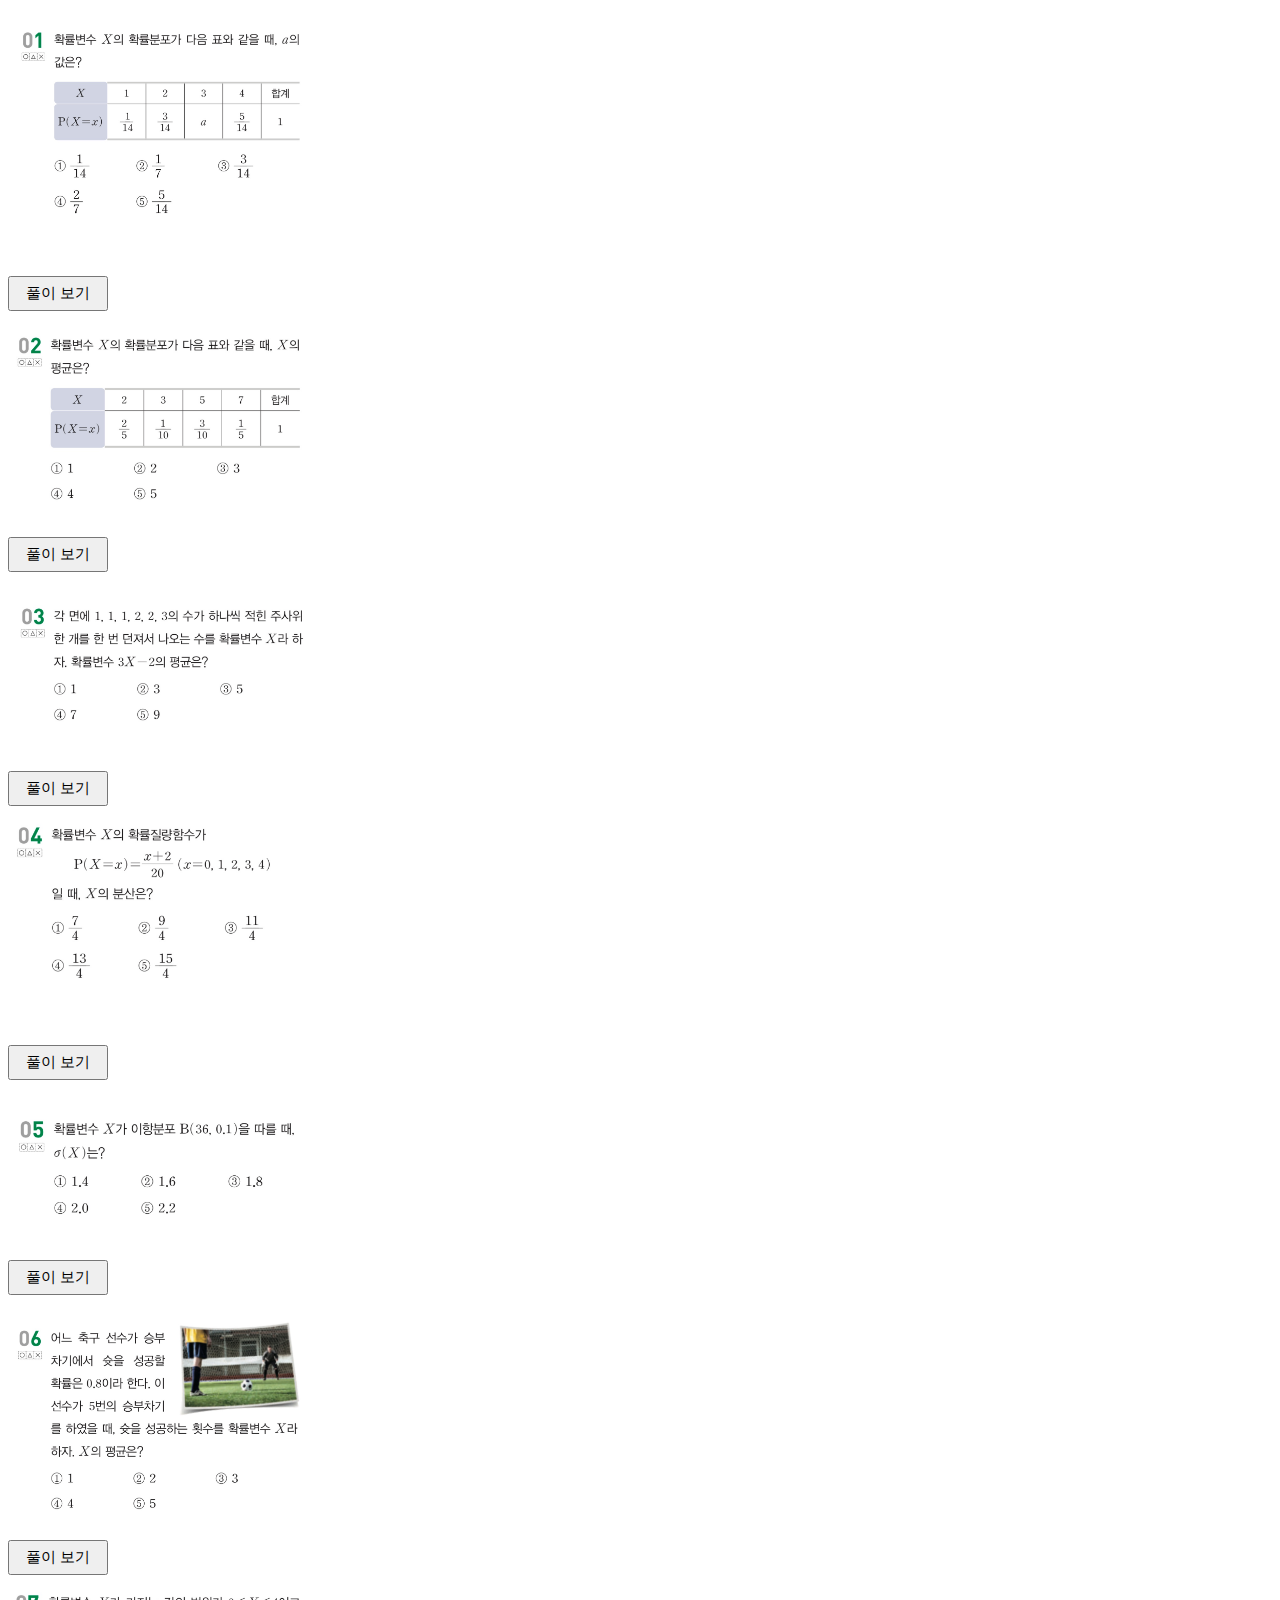
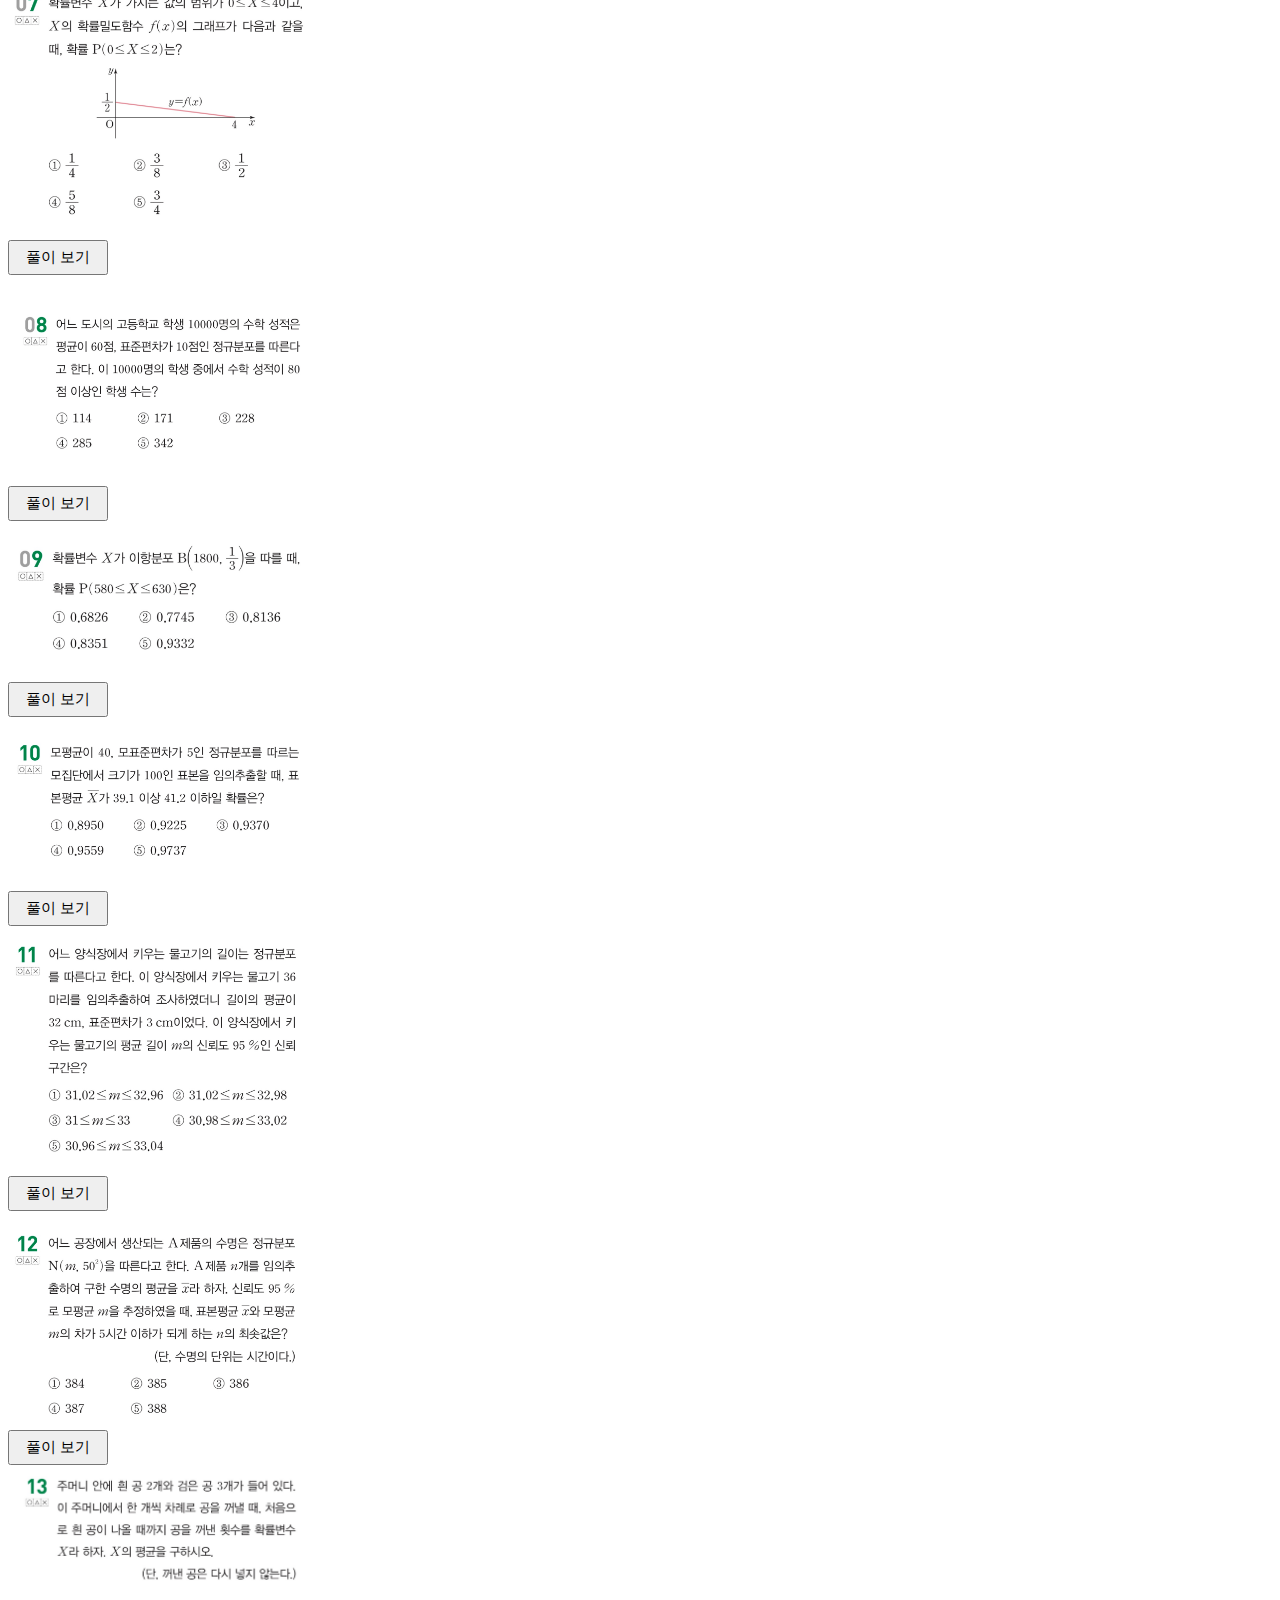
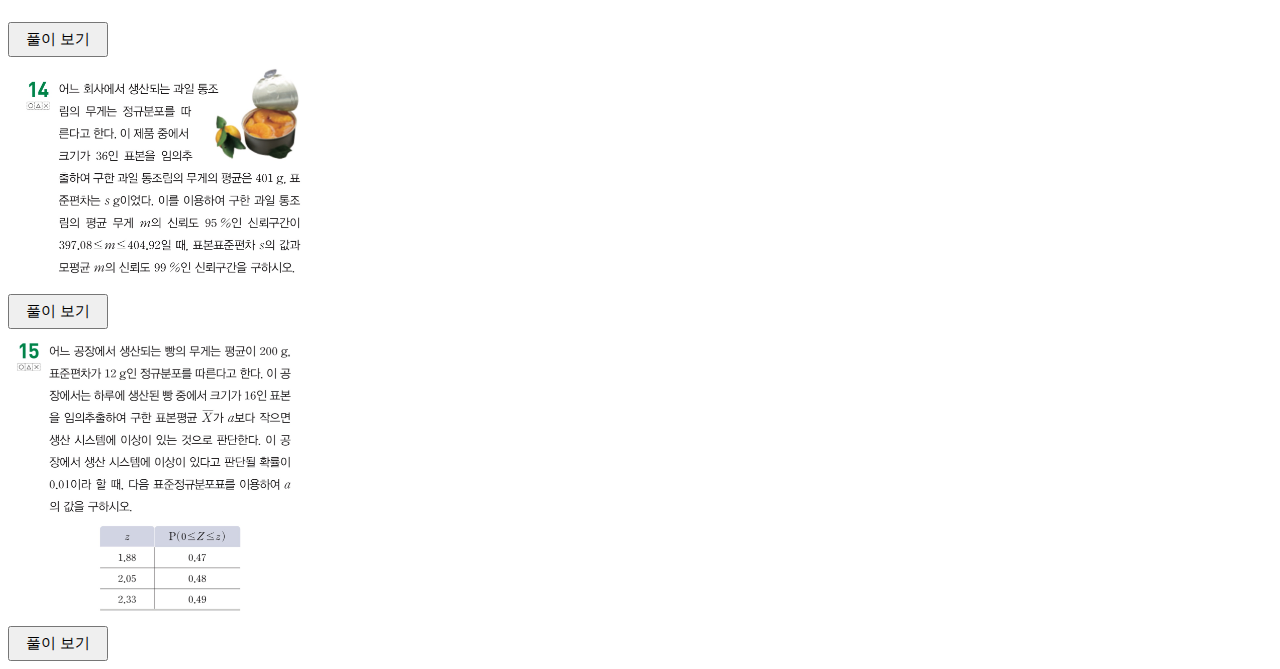
<file: index.html>
<!doctype html>
<html lang="en">

<head>

    <meta charset="UTF-8">
    <meta name="vewport" content="width=device-width, initial-scale=1.0">
    <title>확통 수행평가 문제 정리</title>
    <link rel="stylesheet" href="index.css">

</head>


<body>

    <div>

        <div>
            <img id="problem1" src="problem1.jpg" width="300px">

            <img id="answer1" src="answer1.jpg" width="300px">
        </div>
        
        <button id="button1" style="width: 100px; height: 35px; font-size: 15px;">풀이 보기</button>

    </div>

    <div>

        <div>
            <img id="problem2" src="problem2.jpg" width="300px">

            <img id="answer2" src="answer2.jpg" width="300px">
        </div>
        
        <button id="button2" style="width: 100px; height: 35px; font-size: 15px;">풀이 보기</button>

    </div>

    <div>

        <div>
            <img id="problem3" src="problem3.jpg" width="300px">

            <img id="answer3" src="answer3.jpg" width="300px">
        </div>
        
        <button id="button3" style="width: 100px; height: 35px; font-size: 15px;">풀이 보기</button>

    </div>

    <div>

        <div>
            <img id="problem4" src="problem4.jpg" width="300px">

            <img id="answer4" src="answer4.jpg" width="300px">
        </div>
        
        <button id="button4" style="width: 100px; height: 35px; font-size: 15px;">풀이 보기</button>

    </div>

    <div>

        <div>
            <img id="problem5" src="problem5.jpg" width="300px">

            <img id="answer5" src="answer5.jpg" width="300px">
        </div>
        
        <button id="button5" style="width: 100px; height: 35px; font-size: 15px;">풀이 보기</button>

    </div>

    <div>

        <div>
            <img id="problem6" src="problem6.jpg" width="300px">

            <img id="answer6" src="answer6.jpg" width="300px">
        </div>
        
        <button id="button6" style="width: 100px; height: 35px; font-size: 15px;">풀이 보기</button>

    </div>

    <div>

        <div>
            <img id="problem7" src="problem7.jpg" width="300px">

            <img id="answer7" src="answer7.jpg" width="300px">
        </div>
        
        <button id="button7" style="width: 100px; height: 35px; font-size: 15px;">풀이 보기</button>

    </div>

    <div>

        <div>
            <img id="problem8" src="problem8.jpg" width="300px">

            <img id="answer8" src="answer8.jpg" width="300px">
        </div>
        
        <button id="button8" style="width: 100px; height: 35px; font-size: 15px;">풀이 보기</button>

    </div>

    <div>

        <div>
            <img id="problem9" src="problem9.jpg" width="300px">

            <img id="answer9" src="answer9.jpg" width="300px">
        </div>
        
        <button id="button9" style="width: 100px; height: 35px; font-size: 15px;">풀이 보기</button>

    </div>

    <div>

        <div>
            <img id="problem10" src="problem10.jpg" width="300px">

            <img id="answer10" src="answer10.jpg" width="300px">
        </div>
        
        <button id="button10" style="width: 100px; height: 35px; font-size: 15px;">풀이 보기</button>

    </div>

    <div>

        <div>
            <img id="problem11" src="problem11.jpg" width="300px">

            <img id="answer11" src="answer11.jpg" width="300px">
        </div>
        
        <button id="button11" style="width: 100px; height: 35px; font-size: 15px;">풀이 보기</button>

    </div>

    <div>

        <div>
            <img id="problem12" src="problem12.jpg" width="300px">

            <img id="answer12" src="answer12.jpg" width="300px">
        </div>
        
        <button id="button12" style="width: 100px; height: 35px; font-size: 15px;">풀이 보기</button>

    </div>

    <div>

        <div>
            <img id="problem13" src="problem13.jpg" width="300px">

            <img id="answer13" src="answer13.jpg" width="300px">
        </div>
        
        <button id="button13" style="width: 100px; height: 35px; font-size: 15px;">풀이 보기</button>

    </div>

    <div>

        <div>
            <img id="problem14" src="problem14.jpg" width="300px">

            <img id="answer14" src="answer14.jpg" width="300px">
        </div>
        
        <button id="button14" style="width: 100px; height: 35px; font-size: 15px;">풀이 보기</button>

    </div>

    <div>

        <div>
            <img id="problem15" src="problem15.jpg" width="300px">

            <img id="answer15" src="answer15.jpg" width="300px">
        </div>
        
        <button id="button15" style="width: 100px; height: 35px; font-size: 15px;">풀이 보기</button>

    </div>


    <script src="index.js"></script>
    
</body>

</html>
</file>
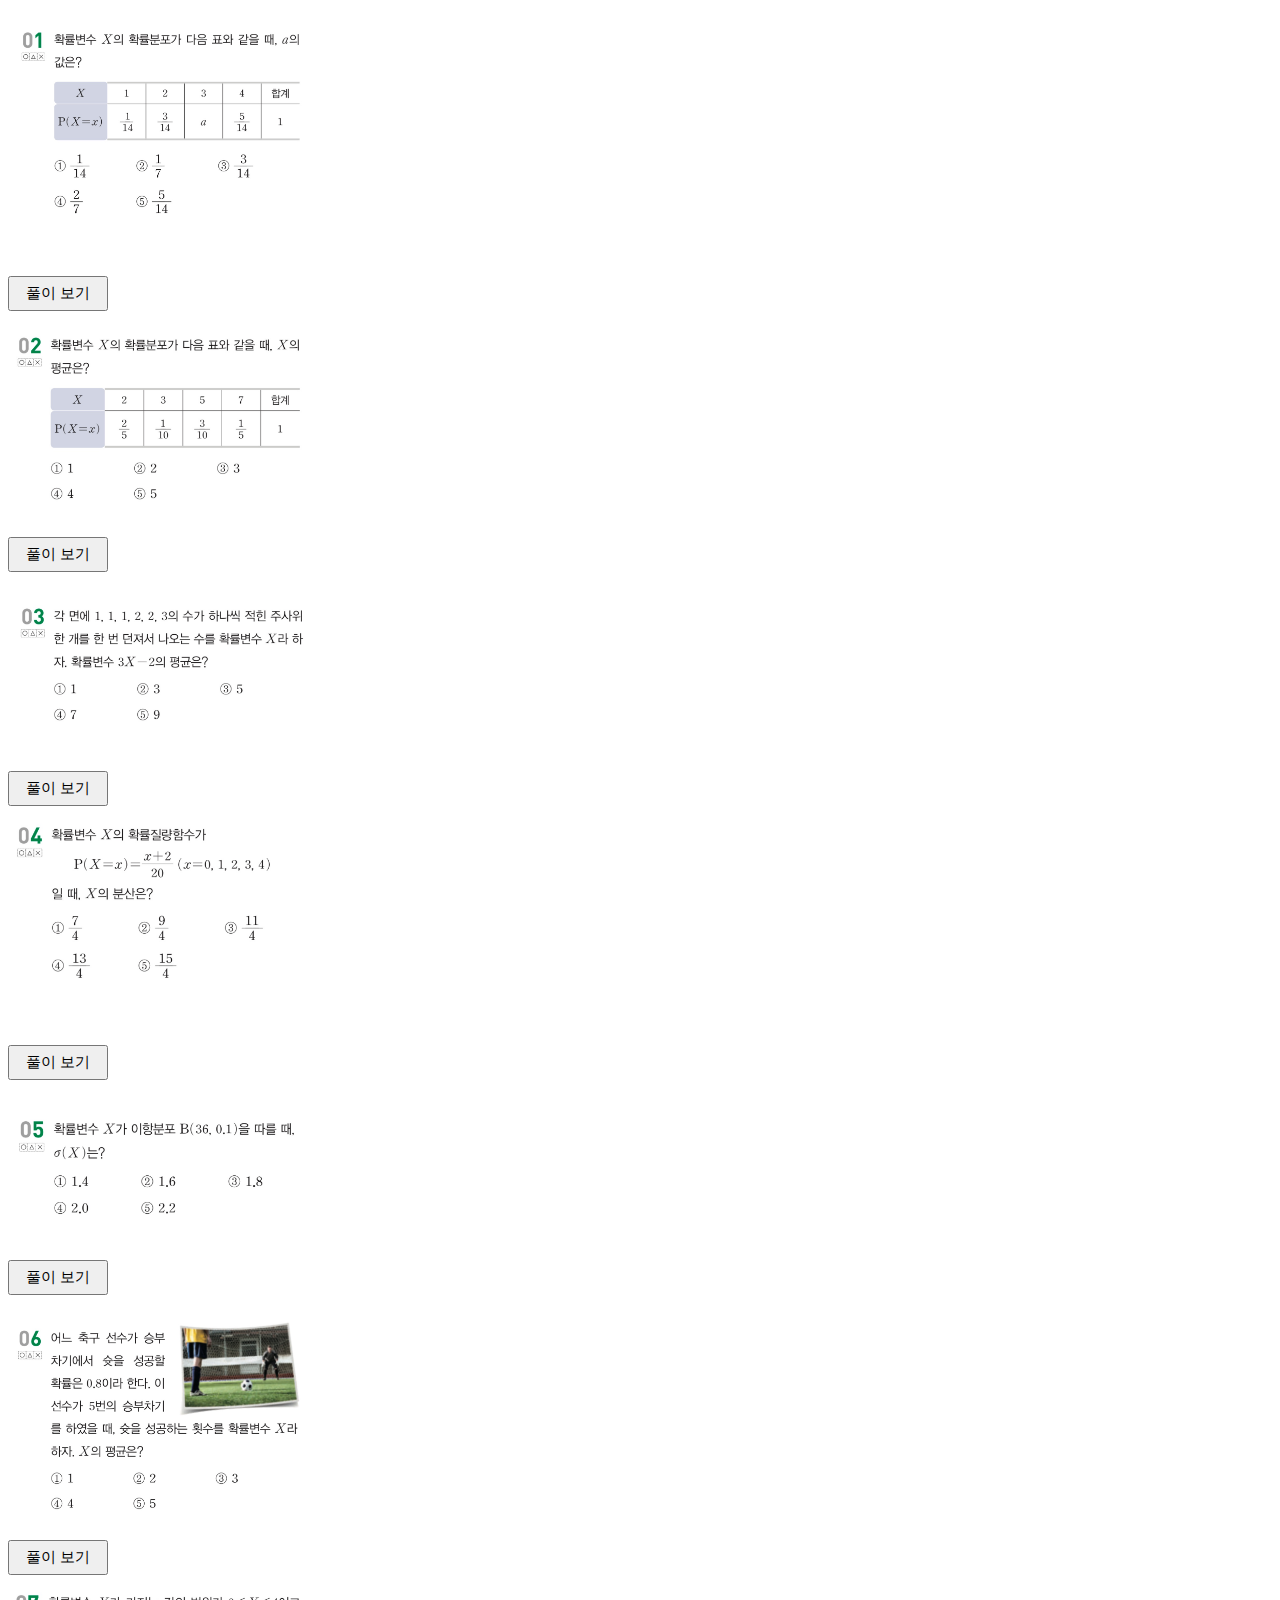
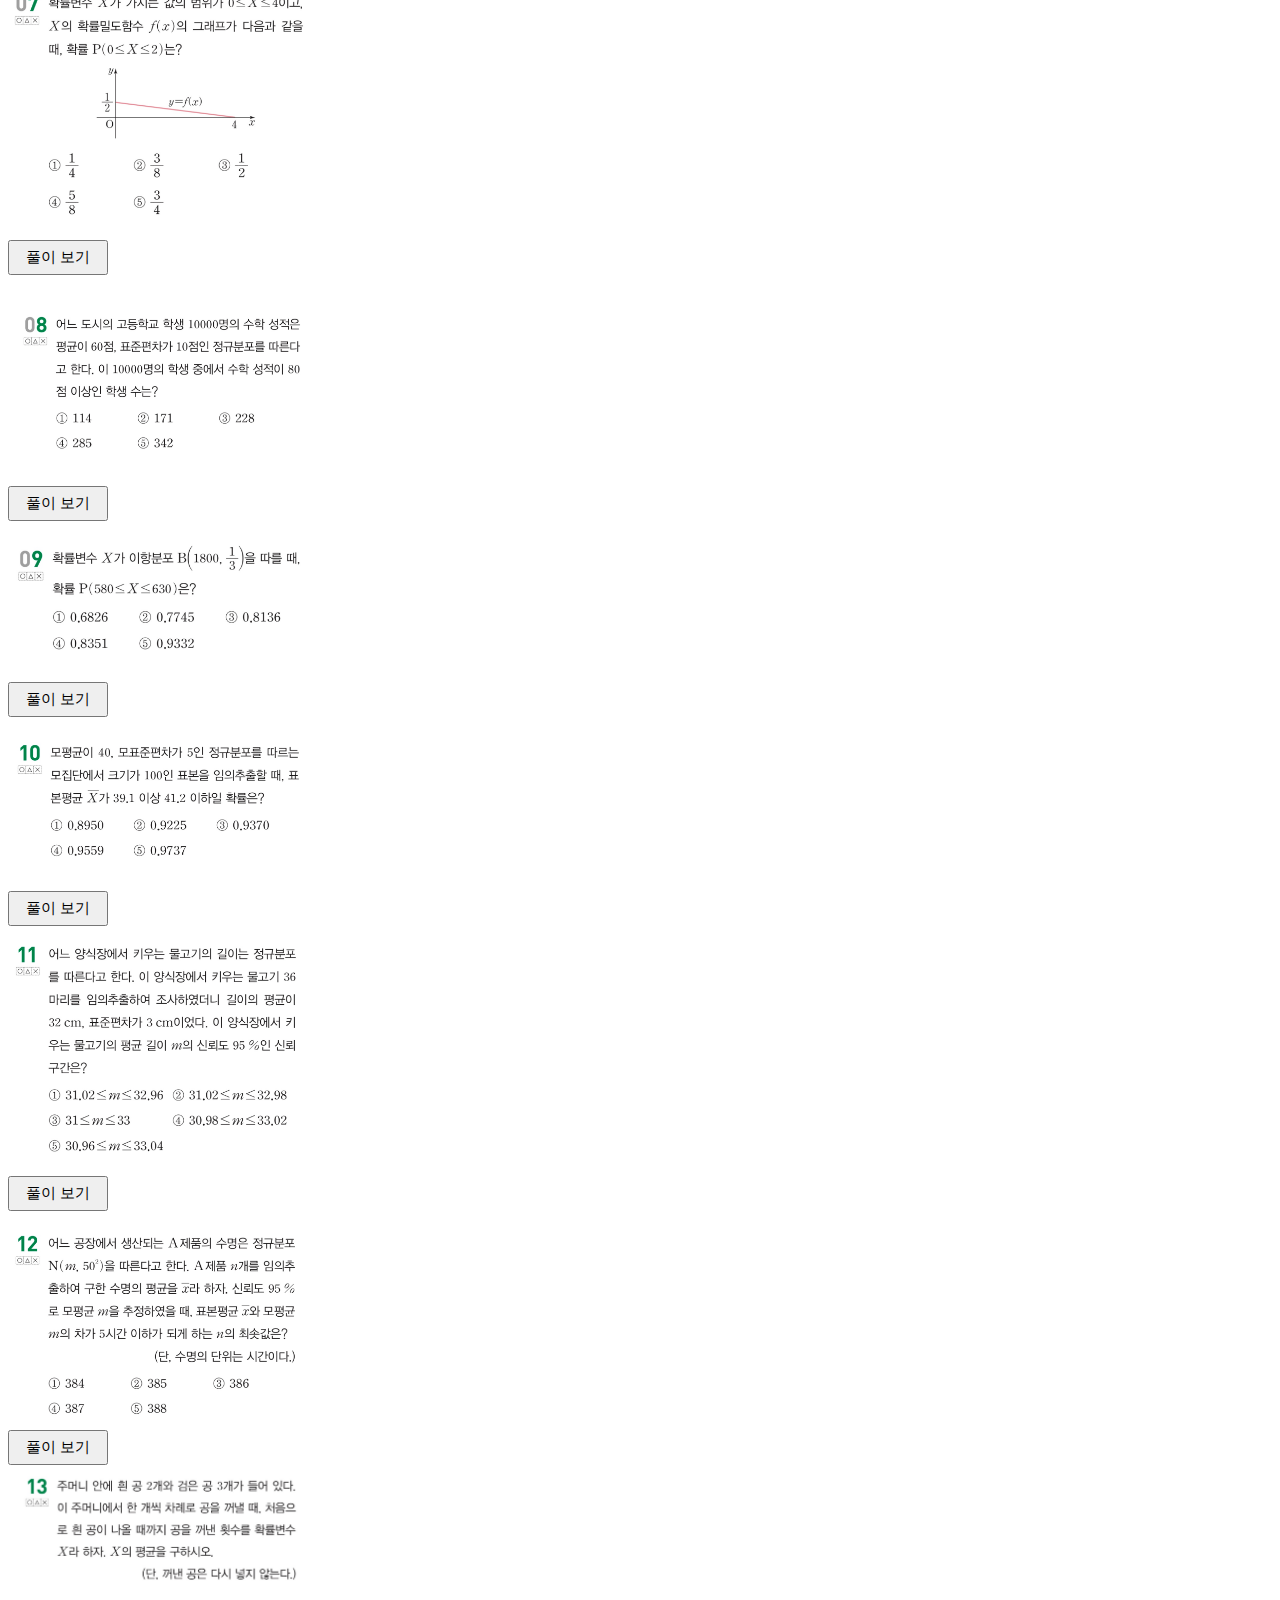
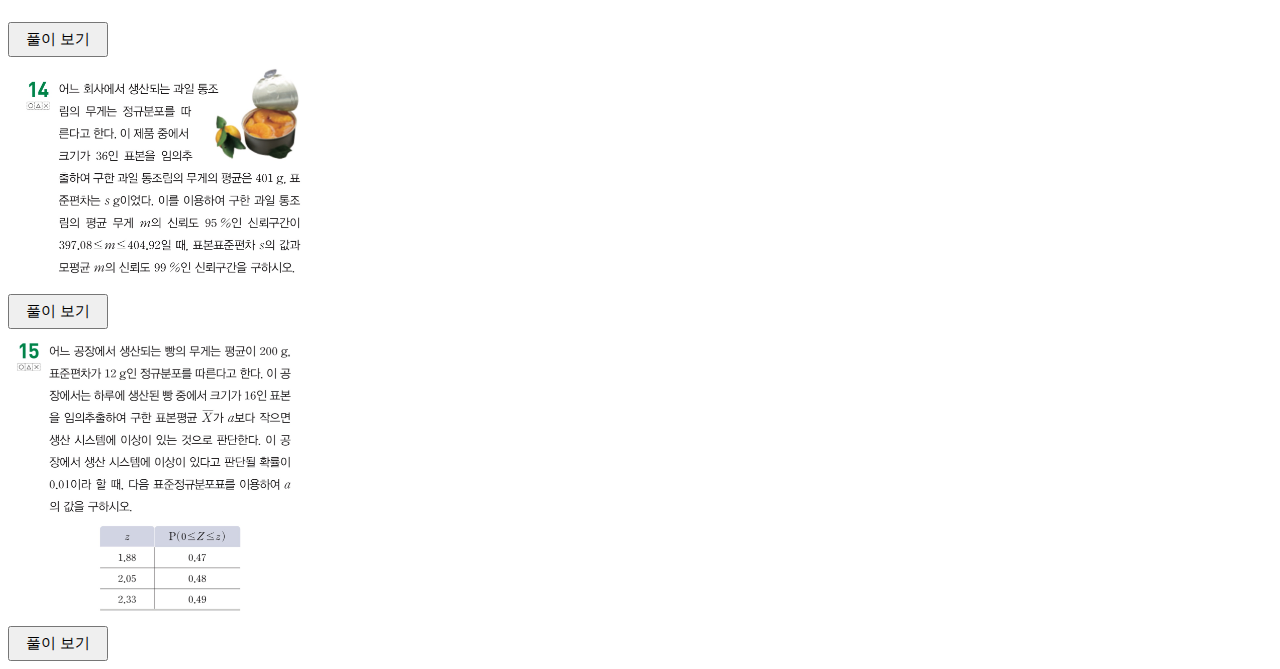
<file: math_html.html>
<!doctype html>
<html lang="en">

<head>

    <meta charset="UTF-8">
    <meta name="vewport" content="width=device-width, initial-scale=1.0">
    <title>확통 수행평가 문제 정리</title>
    <link rel="stylesheet" href="math_css.css">

</head>


<body>

    <div>

        <div>
            <img id="problem1" src="problem1.jpg" width="300px">

            <img id="answer1" src="answer1.jpg" width="300px">
        </div>
        
        <button id="button1" style="width: 100px; height: 35px; font-size: 15px;">풀이 보기</button>

    </div>

    <div>

        <div>
            <img id="problem2" src="problem2.jpg" width="300px">

            <img id="answer2" src="answer2.jpg" width="300px">
        </div>
        
        <button id="button2" style="width: 100px; height: 35px; font-size: 15px;">풀이 보기</button>

    </div>

    <div>

        <div>
            <img id="problem3" src="problem3.jpg" width="300px">

            <img id="answer3" src="answer3.jpg" width="300px">
        </div>
        
        <button id="button3" style="width: 100px; height: 35px; font-size: 15px;">풀이 보기</button>

    </div>

    <div>

        <div>
            <img id="problem4" src="problem4.jpg" width="300px">

            <img id="answer4" src="answer4.jpg" width="300px">
        </div>
        
        <button id="button4" style="width: 100px; height: 35px; font-size: 15px;">풀이 보기</button>

    </div>

    <div>

        <div>
            <img id="problem5" src="problem5.jpg" width="300px">

            <img id="answer5" src="answer5.jpg" width="300px">
        </div>
        
        <button id="button5" style="width: 100px; height: 35px; font-size: 15px;">풀이 보기</button>

    </div>

    <div>

        <div>
            <img id="problem6" src="problem6.jpg" width="300px">

            <img id="answer6" src="answer6.jpg" width="300px">
        </div>
        
        <button id="button6" style="width: 100px; height: 35px; font-size: 15px;">풀이 보기</button>

    </div>

    <div>

        <div>
            <img id="problem7" src="problem7.jpg" width="300px">

            <img id="answer7" src="answer7.jpg" width="300px">
        </div>
        
        <button id="button7" style="width: 100px; height: 35px; font-size: 15px;">풀이 보기</button>

    </div>

    <div>

        <div>
            <img id="problem8" src="problem8.jpg" width="300px">

            <img id="answer8" src="answer8.jpg" width="300px">
        </div>
        
        <button id="button8" style="width: 100px; height: 35px; font-size: 15px;">풀이 보기</button>

    </div>

    <div>

        <div>
            <img id="problem9" src="problem9.jpg" width="300px">

            <img id="answer9" src="answer9.jpg" width="300px">
        </div>
        
        <button id="button9" style="width: 100px; height: 35px; font-size: 15px;">풀이 보기</button>

    </div>

    <div>

        <div>
            <img id="problem10" src="problem10.jpg" width="300px">

            <img id="answer10" src="answer10.jpg" width="300px">
        </div>
        
        <button id="button10" style="width: 100px; height: 35px; font-size: 15px;">풀이 보기</button>

    </div>

    <div>

        <div>
            <img id="problem11" src="problem11.jpg" width="300px">

            <img id="answer11" src="answer11.jpg" width="300px">
        </div>
        
        <button id="button11" style="width: 100px; height: 35px; font-size: 15px;">풀이 보기</button>

    </div>

    <div>

        <div>
            <img id="problem12" src="problem12.jpg" width="300px">

            <img id="answer12" src="answer12.jpg" width="300px">
        </div>
        
        <button id="button12" style="width: 100px; height: 35px; font-size: 15px;">풀이 보기</button>

    </div>

    <div>

        <div>
            <img id="problem13" src="problem13.jpg" width="300px">

            <img id="answer13" src="answer13.jpg" width="300px">
        </div>
        
        <button id="button13" style="width: 100px; height: 35px; font-size: 15px;">풀이 보기</button>

    </div>

    <div>

        <div>
            <img id="problem14" src="problem14.jpg" width="300px">

            <img id="answer14" src="answer14.jpg" width="300px">
        </div>
        
        <button id="button14" style="width: 100px; height: 35px; font-size: 15px;">풀이 보기</button>

    </div>

    <div>

        <div>
            <img id="problem15" src="problem15.jpg" width="300px">

            <img id="answer15" src="answer15.jpg" width="300px">
        </div>
        
        <button id="button15" style="width: 100px; height: 35px; font-size: 15px;">풀이 보기</button>

    </div>


    <script src="math_java.js"></script>
    
</body>

</html>
</file>
<file: index.css>
#myButton{
    font-size: 2rem;
}
</file>
<file: math_css.css>
#myButton{
    font-size: 2rem;
}
</file>
